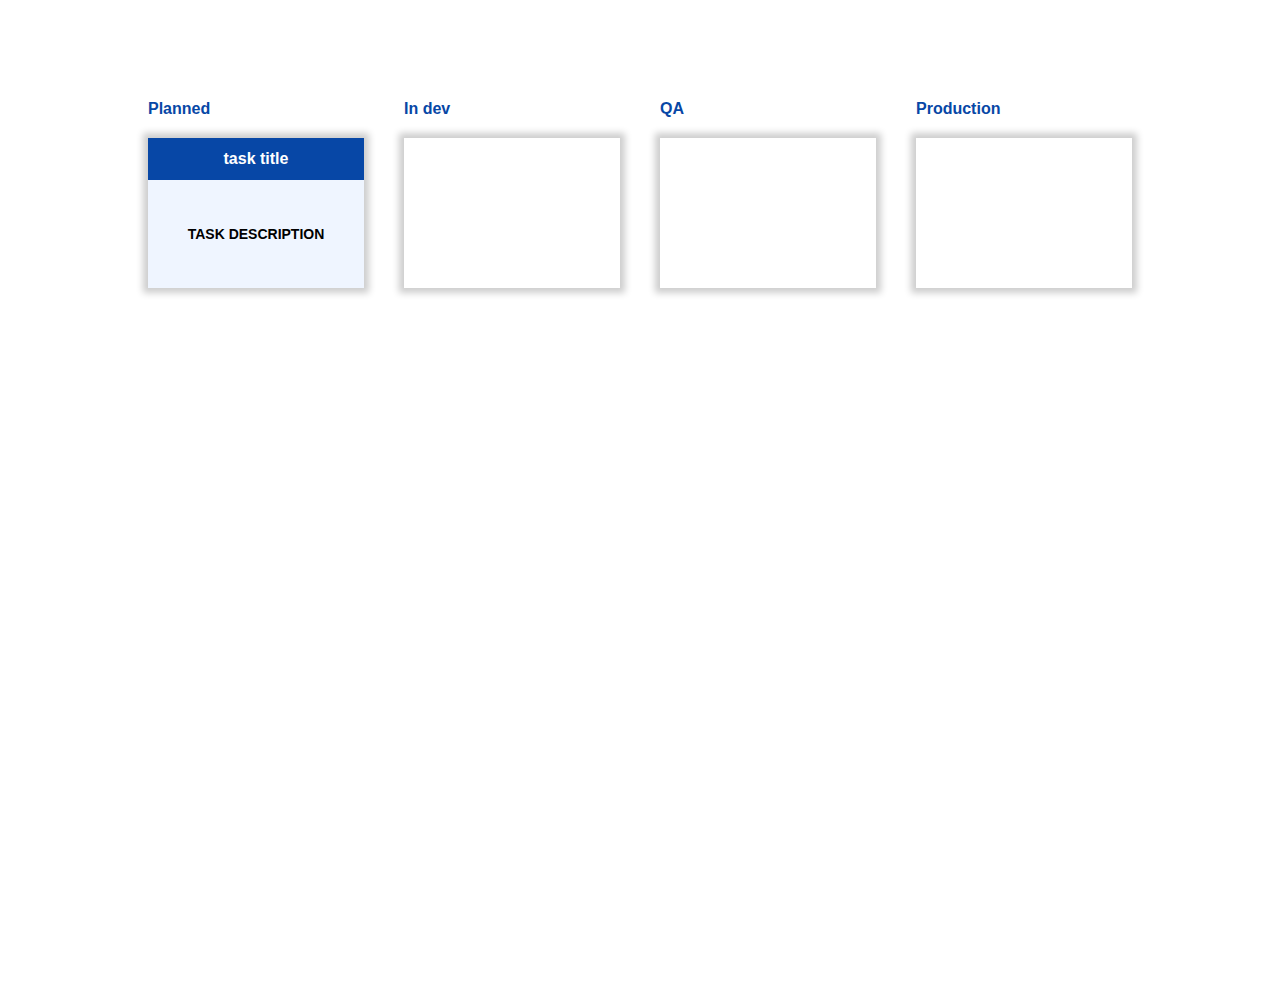
<file: DragDrop/index.html>
<!DOCTYPE html>
<html lang="en">
<head>
    <meta charset="UTF-8">
    <title>Title</title>
    <link rel="stylesheet" href="styles.css">
</head>
<body>
<div class="hero">
    <div class="wrapper">
        <ul class="list">
            <li class="list__caption">Planned</li>
            <li class="list__caption">In dev</li>
            <li class="list__caption">QA</li>
            <li class="list__caption">Production</li>
            <li class="list__cell js-cell">
                <div class="list__card js-card" draggable="true">
                    <div class="list__card-header">
                        task title
                    </div>
                    <div class="list__card-info">
                        Task description
                    </div>

                </div>
            </li>
            <li class="list__cell js-cell"></li>
            <li class="list__cell js-cell"></li>
            <li class="list__cell js-cell"></li>
        </ul>
    </div>
</div>
<script src="script.js"></script>
</body>
</html>
</file>
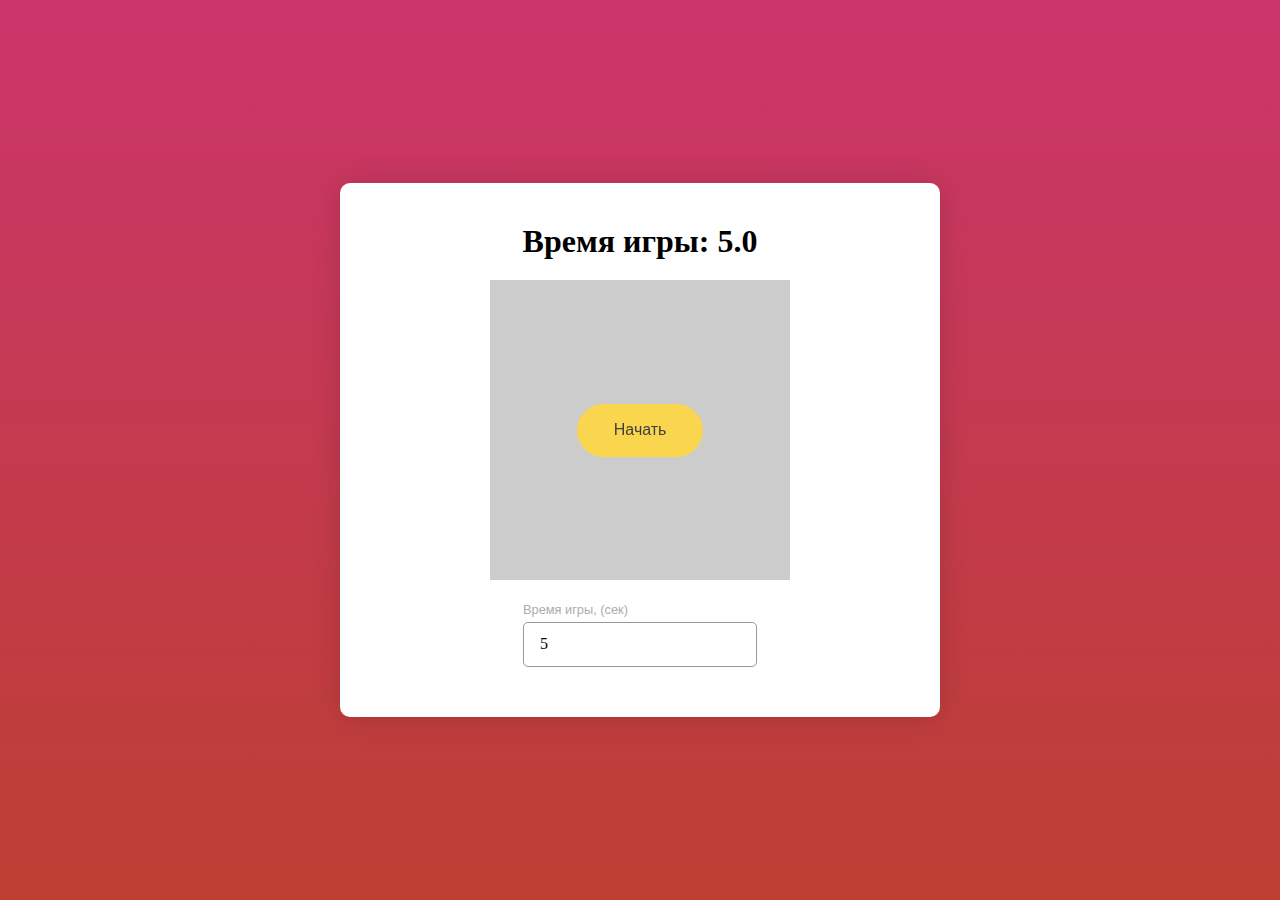
<file: GAMES/index.html>
<!DOCTYPE html>
<html lang="en">
<head>
  <meta charset="UTF-8">
  <meta name="viewport" content="width=device-width, initial-scale=1.0">
  <meta http-equiv="X-UA-Compatible" content="ie=edge">
  <link rel="stylesheet" href="styles.css">
  <title>JS Game</title>
</head>
<body>


  <div class="app">
    <div class="app__header">
      <h1 id="time-header">Время игры: <span id="time">5.0</span></h1>
      <h1 id="result-header" class="hide">Ваш результат: <span id="result"></span></h1>
    </div>
    <div class="app__content">
      <button class="btn" id="start">Начать</button>

      <div class="game" id="game"></div>
    </div>
    <div class="app__footer">
      <div class="input">
        <label for="game-time">Время игры, (сек)</label>
        <input type="number" id="game-time" min="5" step="1" value="5">
      </div>
    </div>
  </div>
  

  <script src="index.js"></script>
</body>
</html>
</file>
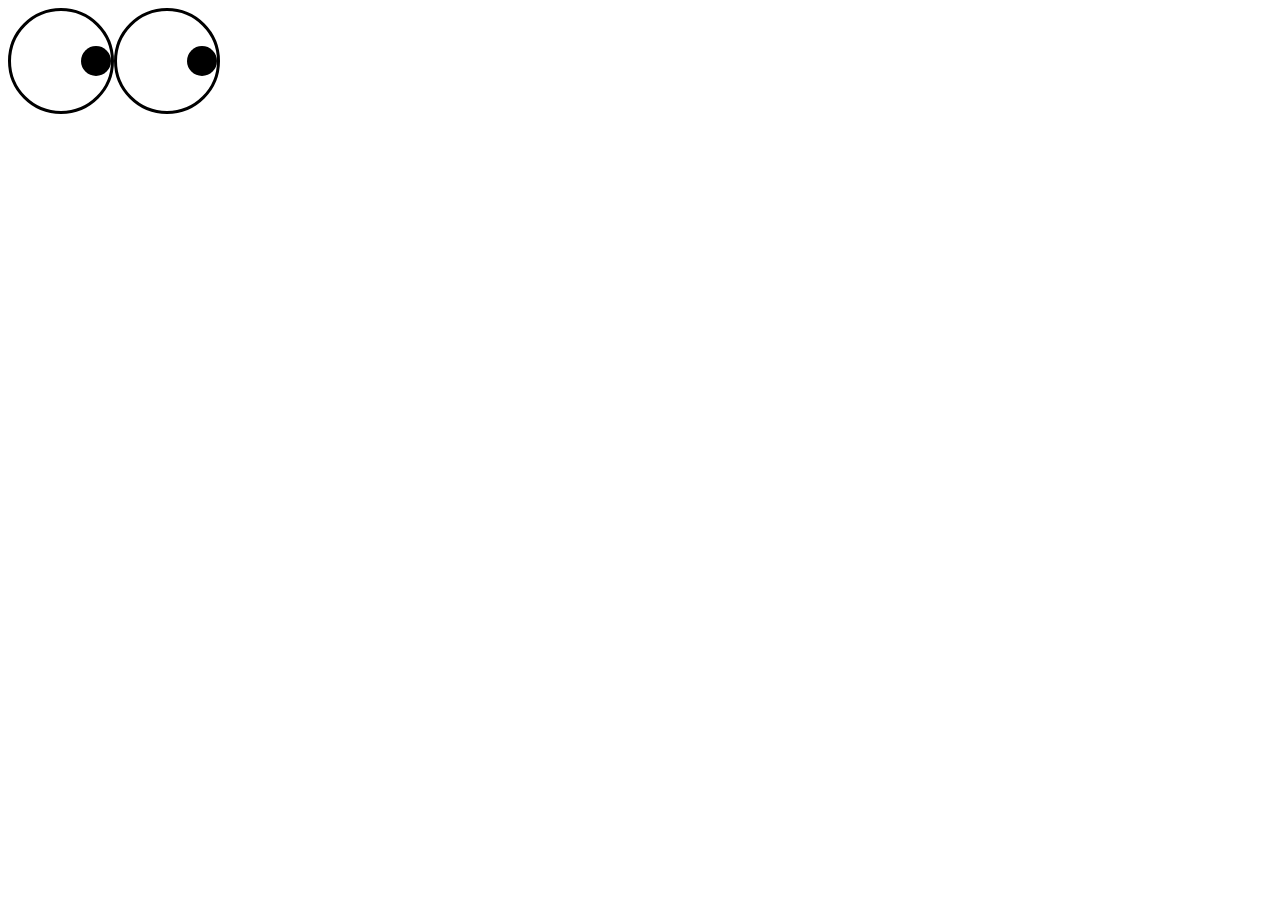
<file: LivesEyes/index.html>
<!DOCTYPE html>
<html lang="en">
<head>
    <meta charset="UTF-8">
    <title>Title</title>
    <link rel="stylesheet" href="style.css">
</head>
<body>
<div class="eye-1">
    <div class="eye-2">

    </div>
</div>

<div class="eye-3">
    <div class="eye-4">

    </div>
</div>
<script src="script.js"></script>
</body>
</html>
</file>
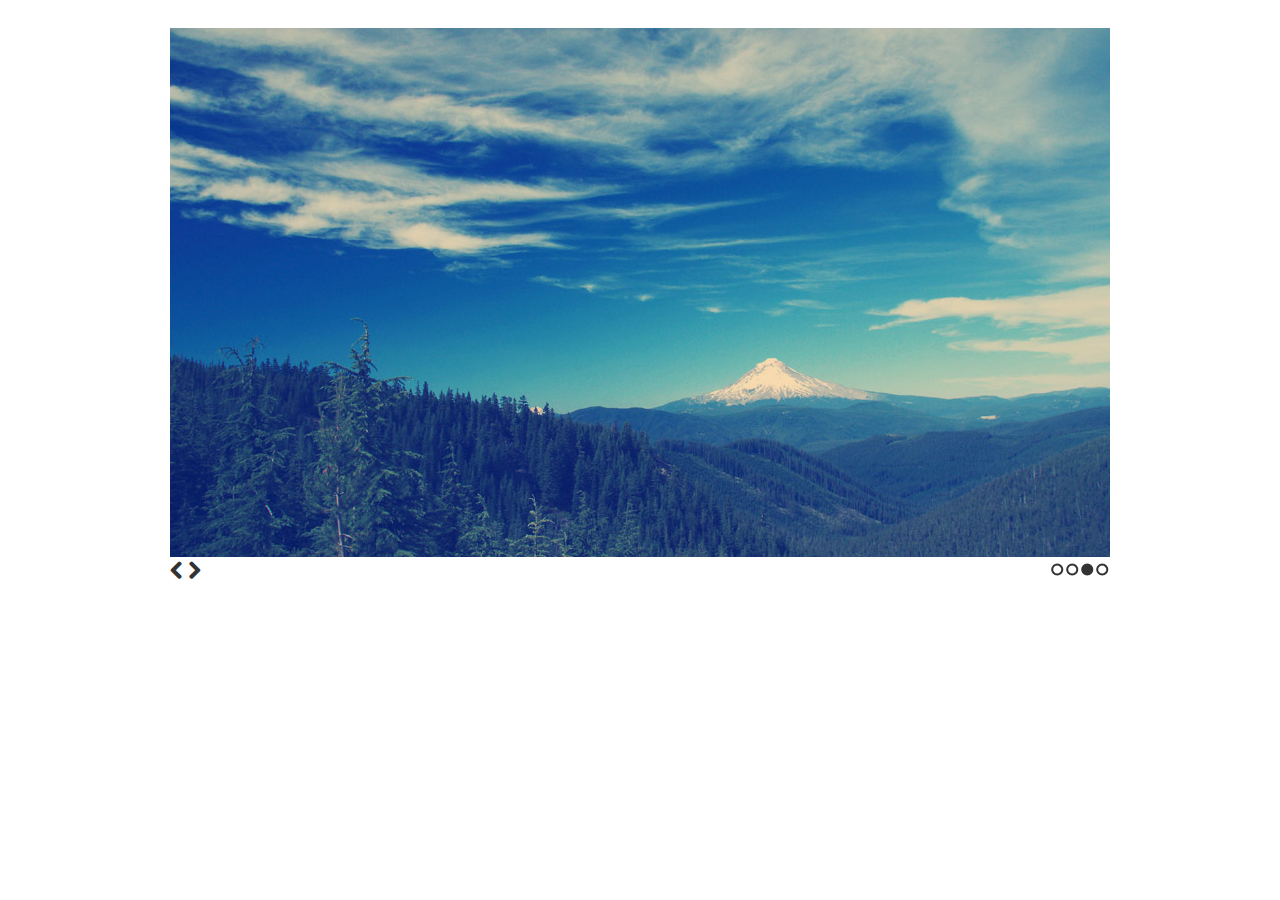
<file: SLIDERS/GOIT/index.html>
<!doctype html>
<html>
<head>
    <meta charset="utf-8">
    <title>Slider v0.1</title>
    <link rel="stylesheet" href="css/font-awesome.min.css">
    <link rel="stylesheet" href="css/style.css">

</head>
<body>

<div class="slider">
    <div class="slider__images">
        <div class="slider__images-wrap">
            <img src="img/example-slide-1.jpg" alt="Photo 1">
            <img src="img/example-slide-2.jpg" alt="Photo 2">
            <img src="img/example-slide-3.jpg" alt="Photo 3">
            <img src="img/example-slide-4.jpg" alt="Photo 4">
        </div>
    </div>

    <div class="slider__navigation">

        <a href="#" class="slider__pager slider__pager_previous"><i class="icon-chevron-left icon-large"></i></a>
        <a href="#" class="slider__pager slider__pager_next"><i class="icon-chevron-right icon-large"></i></a>

        <ul class="slider__pagination">
            <li class="slider__pagination-item"><a href="#" data-slider__item="0" class="active">1</a></li>
            <li class="slider__pagination-item"><a href="#" data-slider__item="1" class="">2</a></li>
            <li class="slider__pagination-item"><a href="#" data-slider__item="2" class="">3</a></li>
            <li class="slider__pagination-item"><a href="#" data-slider__item="3" class="">4</a></li>
        </ul>
    </div>
</div>
<script src="js/script.js"></script>
<script>
    new Slider('.slider', {
        direction: 'horizontal',
        currentSlide: 2,
        changeInterval: 1500
        })
</script>
</body>
</html>
</file>
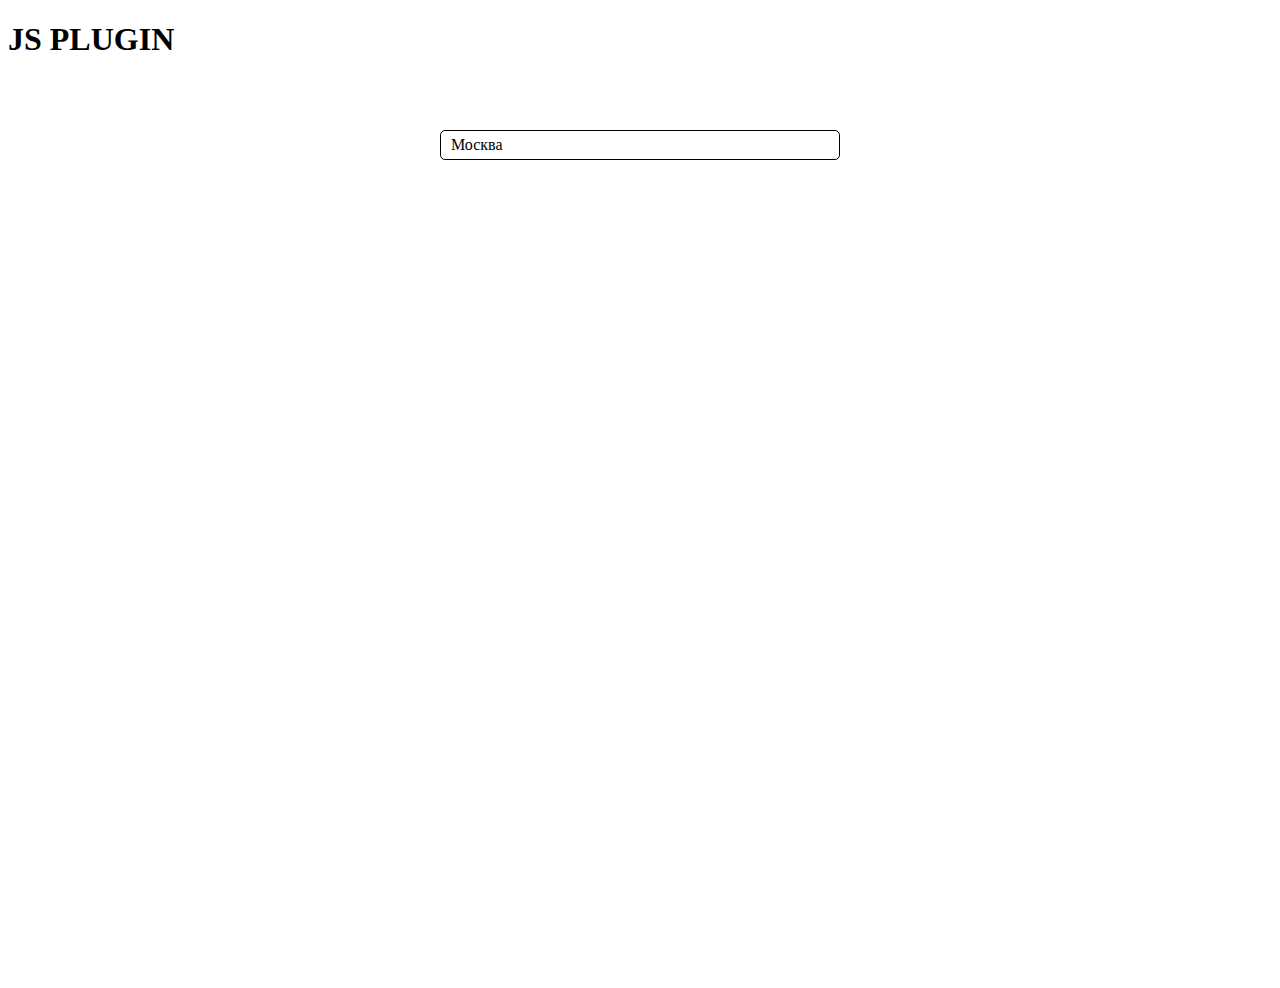
<file: DROPDOWN/DropDownFinal.html>
<!DOCTYPE html>
<html lang="en">
<head>
    <meta charset="UTF-8">
    <title>Title</title>
    <style>
        *{box-sizing: border-box;}
        .app{
            width: 100%;
            height: 100vh;
            overflow: hidden;
            display: flex;
            justify-content: center;
            padding-top: 50px;
        }
        .dropdown{
            position: relative;
            width: 400px;
        }
        .dropdown_label{
            padding: 5px 10px;
            cursor: pointer;
            border-radius: 5px;
            border: 1px solid black;
            width: 100%;
        }
        .dropdown_menu{
            list-style: none;
            margin: 0;
            padding: 0;
            display: none;
            border-radius: 5px;
            border: 1px solid black;
            position: absolute;
            width: 100%;
            top: 29px;
            padding-top: 10px;
            padding-bottom: 10px;
        }
        .dropdown.open .dropdown_menu{
            display: block;
        }
        .dropdown_menu li{
            padding: 5px 10px;
        }
        .dropdown_menu li:hover{
            background: rgba(0, 0, 0, 0.2);
            cursor: pointer;
        }
    </style>
</head>
<body>
<h1>JS PLUGIN</h1>
<div class="app">
<div class="dropdown" id="dropdown">
    <div class="dropdown_label">

    </div>
    <ul class="dropdown_menu">

    </ul>
</div>
</div>
<script>
class Dropdown{
    constructor(selector, options){
        this.$el = document.querySelector(selector);
       this.items = options.items;
       this.$el.querySelector('.dropdown_label').textContent = this.items[0].label;
       this.$el.addEventListener('click', event=>
           {if(event.target.classList.contains('dropdown_label')){
              if(this.$el.classList.contains('open')){
                  this.close();
              } else {
                  this.open();
              }
           } else if(event.target.tagName.toLowerCase() === 'li'){
               this.select(event.target.dataset.id);
           }

           } )
        const itemsHTML = this.items.map(i => {
            return `<li data-id="${i.id}">${i.label}</li>`;
        }).join(' ');
        this.$el.querySelector('.dropdown_menu').insertAdjacentHTML('afterbegin', itemsHTML);
    };
    open(){
        this.$el.classList.add('open');
    }
    close(){
        this.$el.classList.remove('open');
    }
    select(id){
        const item = this.items.find(i=>i.id===id);
        this.$el.querySelector('.dropdown_label').textContent = item.label;
        this.close();
    }

}

const dropdown = new Dropdown('#dropdown', {
    items:[
        {label: 'Москва', id: 'msk'},
        {label: 'Санкт-Петербург', id: 'spb'},
        {label: 'Новосибирск', id: 'nsk'},
        {label: 'Краснодар', id: 'krd'},
        {label: 'Сочи', id: 'sochi'},
    ]
})
</script>
</body>
</html>
</file>
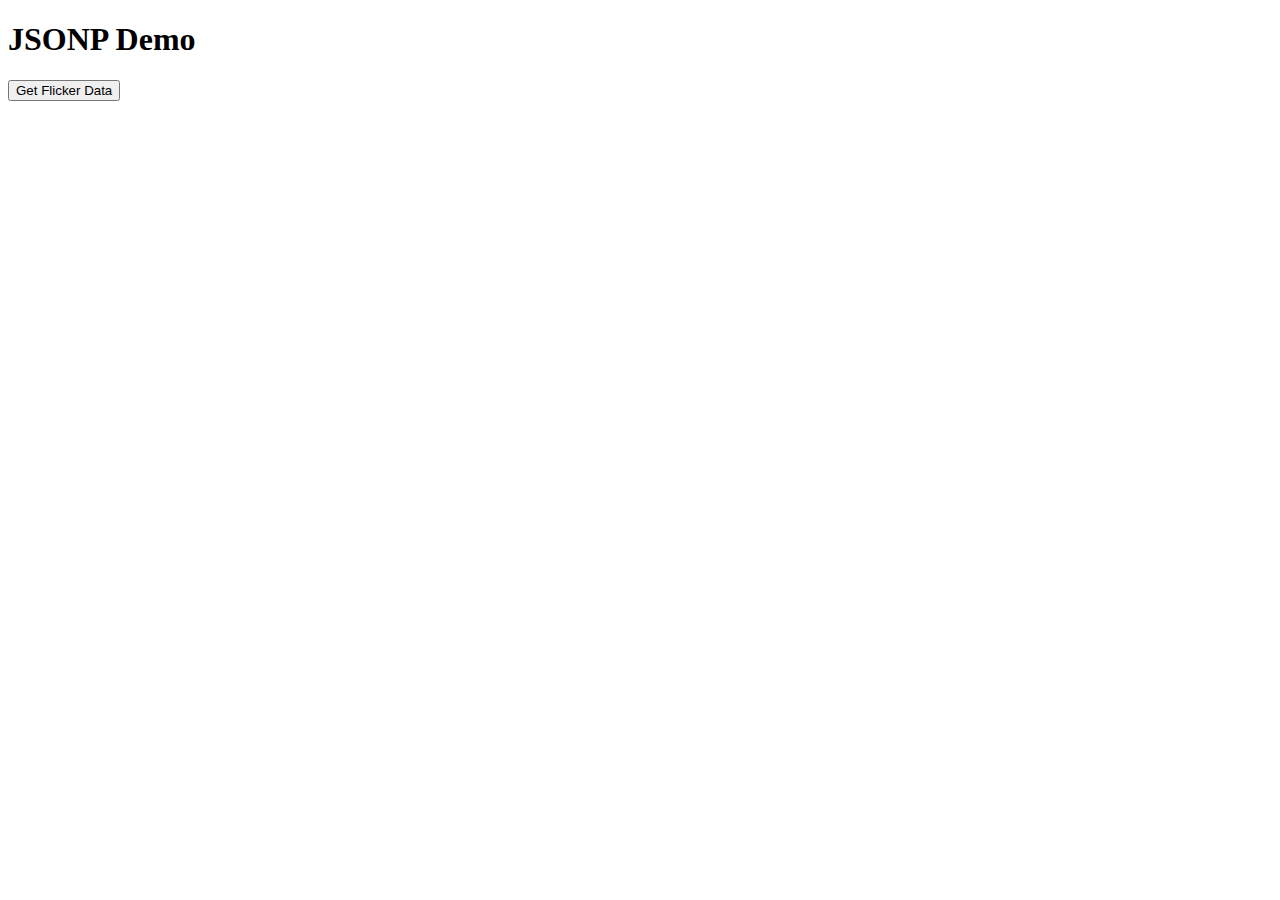
<file: JSONP/flicker.html>
<!DOCTYPE html>
<html lang="en">
<head>
    <meta charset="UTF-8">
    <title>Title</title>
    <script type="text/javascript" src="script1.js"></script>
    <script src="https://api.flickr.com/services/feeds/photos_public.gne?jsoncallback=processData&format=json&tag=cat"></script>
</head>
<body>
<h1>JSONP Demo</h1>
<button id="button">Get Flicker Data</button>
<div id="result">

</div>
<script src="scriptFlicker.js"></script>
</body>
</html>
</file>
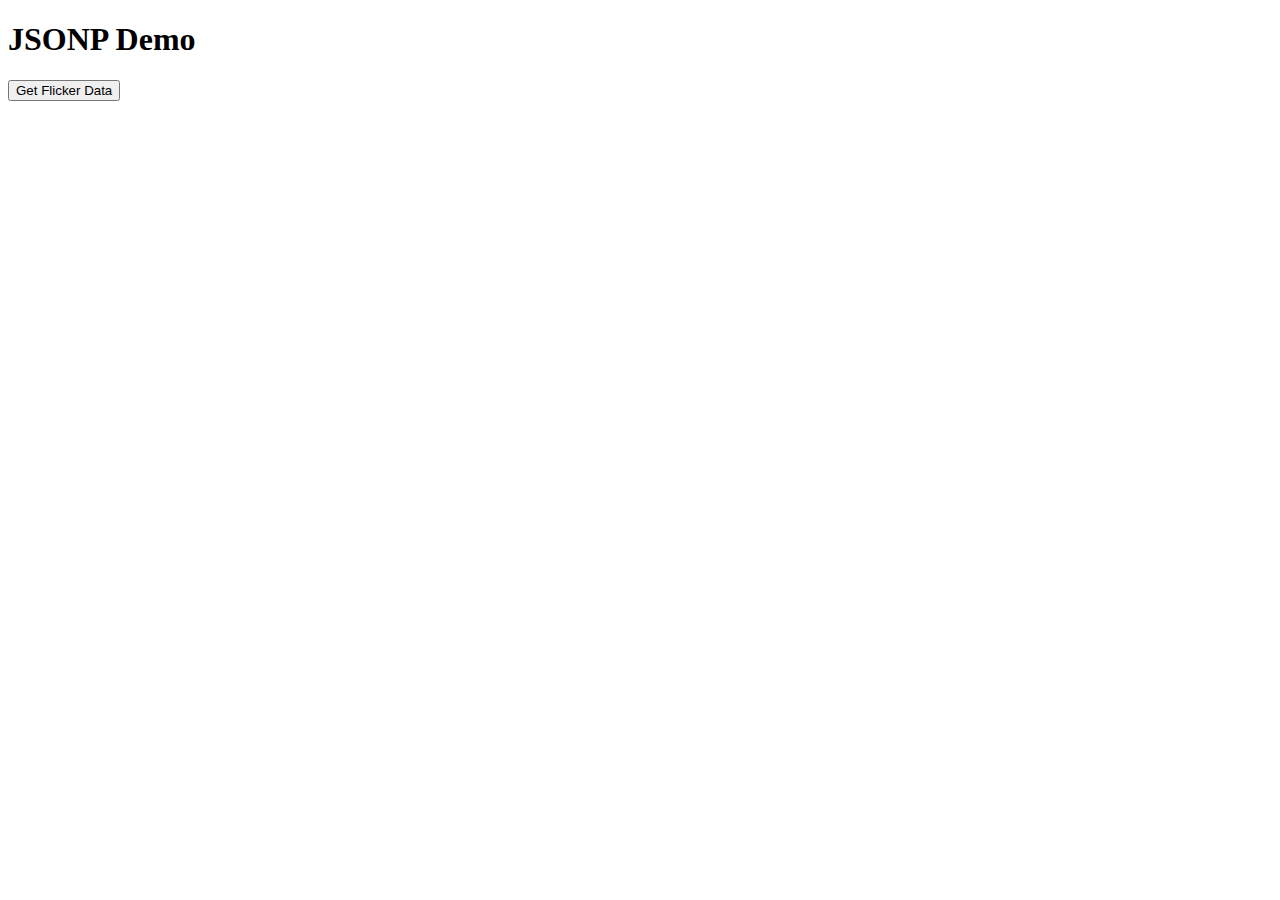
<file: JSONP/flicker1.html>
<!DOCTYPE html>
<html lang="en">
<head>
    <meta charset="UTF-8">
    <title>Title</title>

    <script src="https://api.flickr.com/services/feeds/photos_public.gne?callback=processData&format=json&tag=cat"></script>

</head>
<body>
<h1>JSONP Demo</h1>
<button id="button">Get Flicker Data</button>
<div id="result"></div>
<script src="scriptFlicker.js"></script>
</body>
</html>
</file>
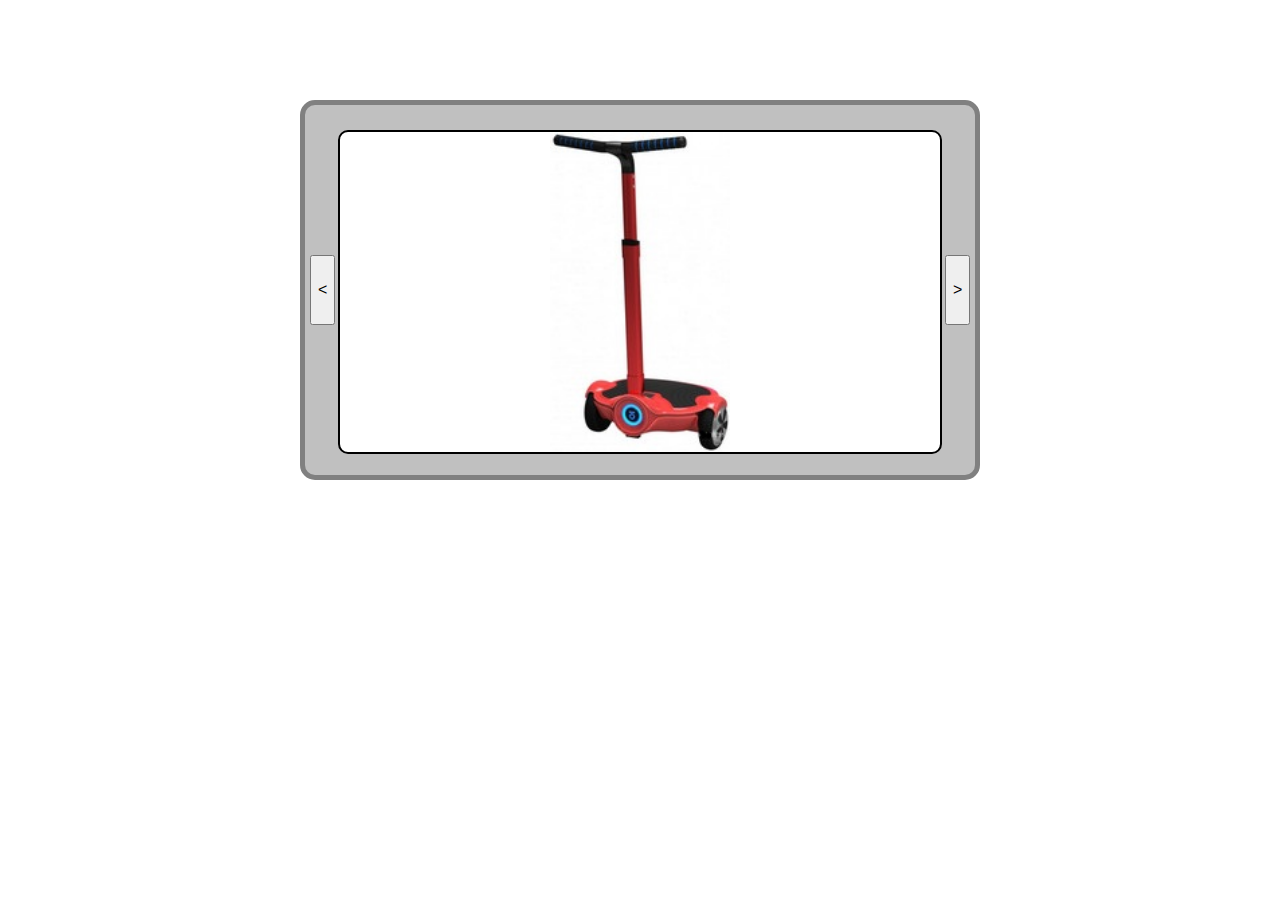
<file: SLIDERS/GIRO/slider.html>
<!DOCTYPE html>
<html lang="en">
<head>
    <meta charset="UTF-8">
    <title>slider</title>
    <style>
        #main{
            position: relative;
            margin: 100px auto;
            padding: 5px;
            width: 660px;
            height: 360px;
            background-color: silver;
            border: 5px solid grey;
            border-radius: 15px;
        }
        #scr {
            margin: 20px auto;
            width: 600px;
            height: 320px;
            background-color: white;
            background-size:300px;
            border: 2px solid black;
            border-radius: 10px;
        }
        button{
            position: absolute;
            top: 150px;
            width: 25px;
            height: 70px;
            font: 12pt arial, tahoma, sans-serif;
            text-align: center;
        }
        .left{
            left:5px;
        }
        .right{
            right:5px;
        }
    </style>
    <script>
        var slider = {
            slides: ['6.jpg', '9.jpg', '20.jpg'],
            frame:0,
            set(image){
                document.getElementById('scr').style.background = "url("+image+") no-repeat center";
                 document.getElementById('scr').style.backgroundSize = "auto " + 100+"%";
                document.getElementById('scr').style.backgroundColor = "white";
                console.log(image);
            },
            init() {
                this.set(this.slides[this.frame]);

            },
            left(){
                this.frame --;
                if(this.frame < 0){
                    this.frame = this.slides.length - 1;
                    }
                this.set(this.slides[this.frame]);
            },
            right(){
                this.frame ++;
                if(this.frame == this.slides.length){
                    this.frame = 0;
                }
                this.set(this.slides[this.frame]);
            }
        };
        window.onload = function () {
            slider.init();
            setInterval(function(){
                slider.right();
                }, 5000

            )
        }
    </script>
</head>
<body>
<div id="main">
    <button class="left" onclick="slider.left()"><</button>
    <div id="scr"></div>
    <button class="right" onclick="slider.right()">></button>
</div>
</body>
</html>
</file>
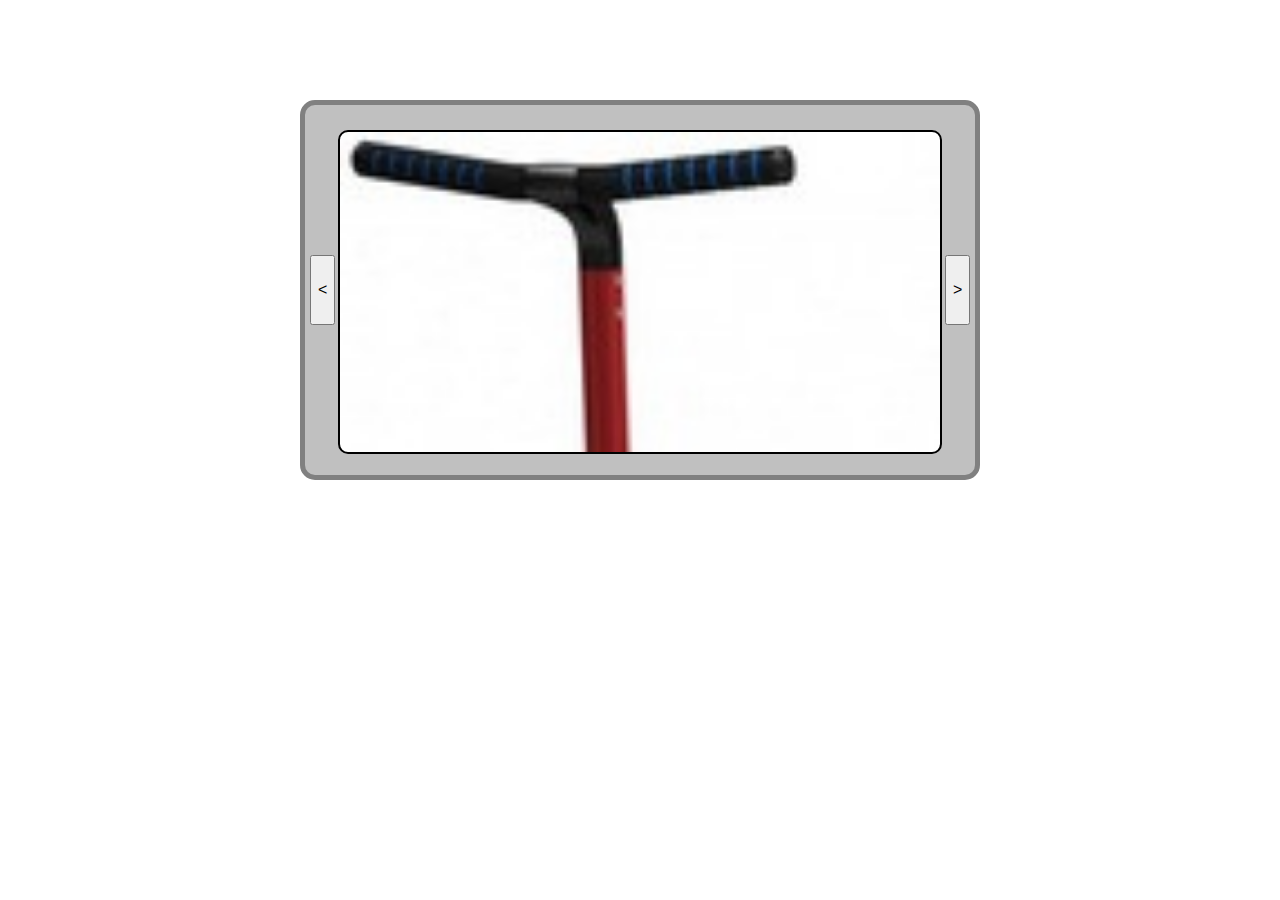
<file: SLIDERS/GIRO/images/slider.html>
<html lang="ru">
<head>
	<title>���� 6. ������ ��������-���������������� �������.</title>
	<meta charset="utf-8">
</head>
<style>
#main {
	position:relative;
	margin: 100px auto;
	padding: 5px;
	width: 660px;
	height:360px;
	background-color: silver;
	border: 5px solid grey;
	border-radius:15px;
}
#scr {
	margin:20px auto;
	width: 600px;
	height: 320px;
	margin-top:20px;
	background-color: white;
	background-size:cover;
	border: 2px solid black;
	border-radius:10px;
}
button {
	position: absolute;
	top: 150px;
	width: 25px;
	height: 70px;
	font: 12pt arial,tahoma,sans-serif;
	text-align: center;
}
.left {
	left:5px;
}
.right {
	right:5px;
}
</style>
<script>
var slider = {
	slides:['6.jpg','9.jpg','20.jpg'],
	frame:0, // ������� ���� ��� ���������� - ������ �������� �� �������
	set: function(image) { // ��������� ������� ���� ��������
		document.getElementById("scr").style.backgroundImage = "url("+image+")";
	},
	init: function() { // ������ �������� � ��������� � ������� ��������
		this.set(this.slides[this.frame]);
	},
	left: function() { // ������ �� ���� ���� �����
		this.frame--;
		if(this.frame < 0) this.frame = this.slides.length-1;
		this.set(this.slides[this.frame]);
	},
	right: function() { // ������ �� ���� ���� ������
		this.frame++;
		if(this.frame == this.slides.length) this.frame = 0;
		this.set(this.slides[this.frame]);		
	}
};
window.onload = function() { // ������ �������� ����� �������� ���������
	slider.init();
	setInterval(function() { // ������ ������������� �������� ��� �������������� ��������
		slider.right();
	},5000);
};
</script>
<body>
<div id="main">
	<button class="left" onclick="slider.left();"><</button>
	<div id="scr"></div>
	<button class="right" onclick="slider.right();">></button>
</div>	
</body>
</html>
</file>
<file: DragDrop/styles.css>
*, *::before, *::after{
    box-sizing: border-box;
    padding: 0;
    margin: 0;
}

body{
    font-family: Arial, sans-serif;
    font-size: 16px;
    line-height: normal;
    font-weight: 400;
}

.hero{
    width: 100%;
    min-height: 100vh;
}

.wrapper{
    max-width: 1024px;
    margin: 0 auto;
}

.list{
    display: flex;
    flex-wrap: wrap;
    justify-content: space-between;
    margin: 100px 0;
}
.list__cell{
    flex-basis: calc(25% - 40px);
    min-height: 150px;
    margin: 20px;
    list-style: none;
    box-shadow: 0 0 7px 5px rgba(0,0,0,0.2);
    overflow: hidden;
}
.list__caption{
    width: calc(25% - 40px);
    margin: 0 20px;
    list-style: none;
    font-weight: bold;
    color: #0747a6;
}

.list__card{
    display: flex;
    flex-wrap: wrap;
    flex-direction: column;
    text-align: center;
    min-height: 100%;
    cursor: all-scroll;
}

.list__card-header{
    text-transform: lowercase;
    font-weight: bold;
    padding: 12px 20px;
    background-color: #0747a6;
    color: white;
}

.list__card-info{
    display: flex;
    align-items: center;
    justify-content: center;
    background-color: #eff5ff;
    flex-grow: 1;
    padding: 12px 20px;
    font-size: 14px;
    text-transform: uppercase;
    font-weight: 600;
}

.hovered{
    background-color: #d1d8e2;
}

.hide{
    display: none;
}
</file>
<file: GAMES/styles.css>
* {
  margin: 0;
  padding: 0;
  box-sizing: border-box;
  outline: none;
}

body {
  width: 100%;
  height: 100vh;
  display: flex;
  justify-content: center;
  align-items: center;
  padding: 20px;
  overflow: hidden;
  background: linear-gradient(#CB356B, #BD3F32);
}

.app {
  background: #fff;
  padding: 20px;
  width: 600px;
  margin: 0 auto;
  box-shadow: 0 1px 30px 0 rgba(0,0,0,0.14), 0 0px 0px 0 rgba(0,0,0,.12), 0 0px 0px 0px rgba(0,0,0,.3);
  border-radius: 10px;
}

.app__header {
  padding: 20px;
  text-align: center;
}

.app__content {
  display: flex;
  position: relative;
  align-items: center;
  justify-content: center;
}

.app__footer {
  padding: 20px;
  display: flex;
  flex-direction: column;
  align-items: center;
}

.input {
  display: flex;
  flex-direction: column;
  margin-bottom: 10px;
}

.input label {
  display: inline-block;
  max-width: 100%;
  margin-bottom: 3px;
  color: #acacac;
  font-family: GothamPro,sans-serif;
  font-size: .8rem;
  font-weight: normal;
  line-height: 1.2rem;
}

.input input {
  display: block;
  width: 100%;
  max-height: 2.8rem;
  padding: .8rem 1rem;
  font-size: inherit;
  font-family: inherit;
  font-weight: inherit;
  line-height: 1.4;
  color: #000;
  background: #fff none;
  border: 1px solid #999;
  border-radius: 5px;
}

.game {
  position: relative;
  display: flex;
  align-items: center;
  justify-content: center;
  border: 1px solid #ccc;
  background: #ccc;
  min-height: 300px;
  min-width: 300px;
  max-width: 300px;
  max-height: 300px;
}

.hide {
  display: none!important;
}

.btn {
  position: absolute;
  z-index: 1;
  display: inline-block;
  padding: 1rem 2.3rem;
  margin-bottom: 0;
  font-weight: normal;
  font-family: GothamPro, sans-serif;
  font-size: 1rem;
  line-height: 1.3rem;
  text-align: center;
  white-space: nowrap;
  vertical-align: middle;
  touch-action: manipulation;
  cursor: pointer;
  user-select: none;
  background: #fad64e;
  color: #3f3f3f;
  border: none;
  border-radius: 2.8rem;
  transition: transform .2s ease-in-out,box-shadow .2s ease-in-out,-webkit-transform .2s ease-in-out,-webkit-box-shadow .2s ease-in-out;
  will-change: transform;
}

.btn:disabled {
  background: #ccc!important;
  border: 1px solid #ccc;
  color: #000;
  cursor: not-allowed;
}

.btn:active {
  transition: transform .1s ease-in-out,box-shadow .1s ease-in-out!important;
  transform: none!important;
  box-shadow: none!important;
}

.btn:hover {
  box-shadow: 0 6px 16px 0 rgba(0,0,0,.2);
  transform: translateY(-1px);
}
</file>
<file: LivesEyes/style.css>
.eye-1, .eye-3{
    width: 100px;
    height: 100px;
    border-radius: 50%;
    border: 3px solid black;
    position: relative;
    float: left;
}
.eye-2, .eye-4{
    width: 30px;
    height: 30px;
    background: black;
    position: absolute;
    left: 70px;
    bottom: 35px;
    border-radius: 100%;
}
</file>
<file: SLIDERS/GOIT/css/style.css>
body {
    font: normal 15px/1.5 'Helvetica Neue', Helvetica, Arial, sans-serif;

    padding-top: 20px;

    color: #232525;

    -webkit-font-smoothing: antialiased;
}


.slider__images {
    position: relative;

    overflow: hidden;

    width: 940px;
    height: 529px;
    margin: 0 auto;
}

.slider__images-wrap {
    font-size: 0;

    height: 529px;

    white-space: nowrap;
    transition: margin-left 0.5s ease-out;
}

.slider__navigation {
    width: 940px;
    margin: 0 auto;
}


.slider__pager {
    margin-top: 3px;

    text-decoration: none;
}

.slider__pager_previous {
    float: left;

    margin-right: 5px;
}

.slider__pager_next {
    float: left;

    margin-right: 5px;
}

.slider a:link,
.slider a:visited {
    color: #333333;
}

.slider a:hover,
.slider a:active {
    color: #9e2020;
}

.slider__pagination {
    float: right;

    margin: 6px 0 0;

    list-style: none;
}

.slider__pagination li {
    float: left;

    margin: 0 1px;
}

.slider__pagination li a {
    display: block;
    float: left;
    overflow: hidden;

    width: 13px;
    height: 0;
    padding-top: 13px;

    background-image: url('../img/pagination.png');
    background-position: 0 0;
}

.slider__pagination li a.active,
.slider__pagination li a:hover.active {
    background-position: 0 -13px;
}

.slider__pagination li a:hover {
    background-position: 0 -26px;
}
</file>
